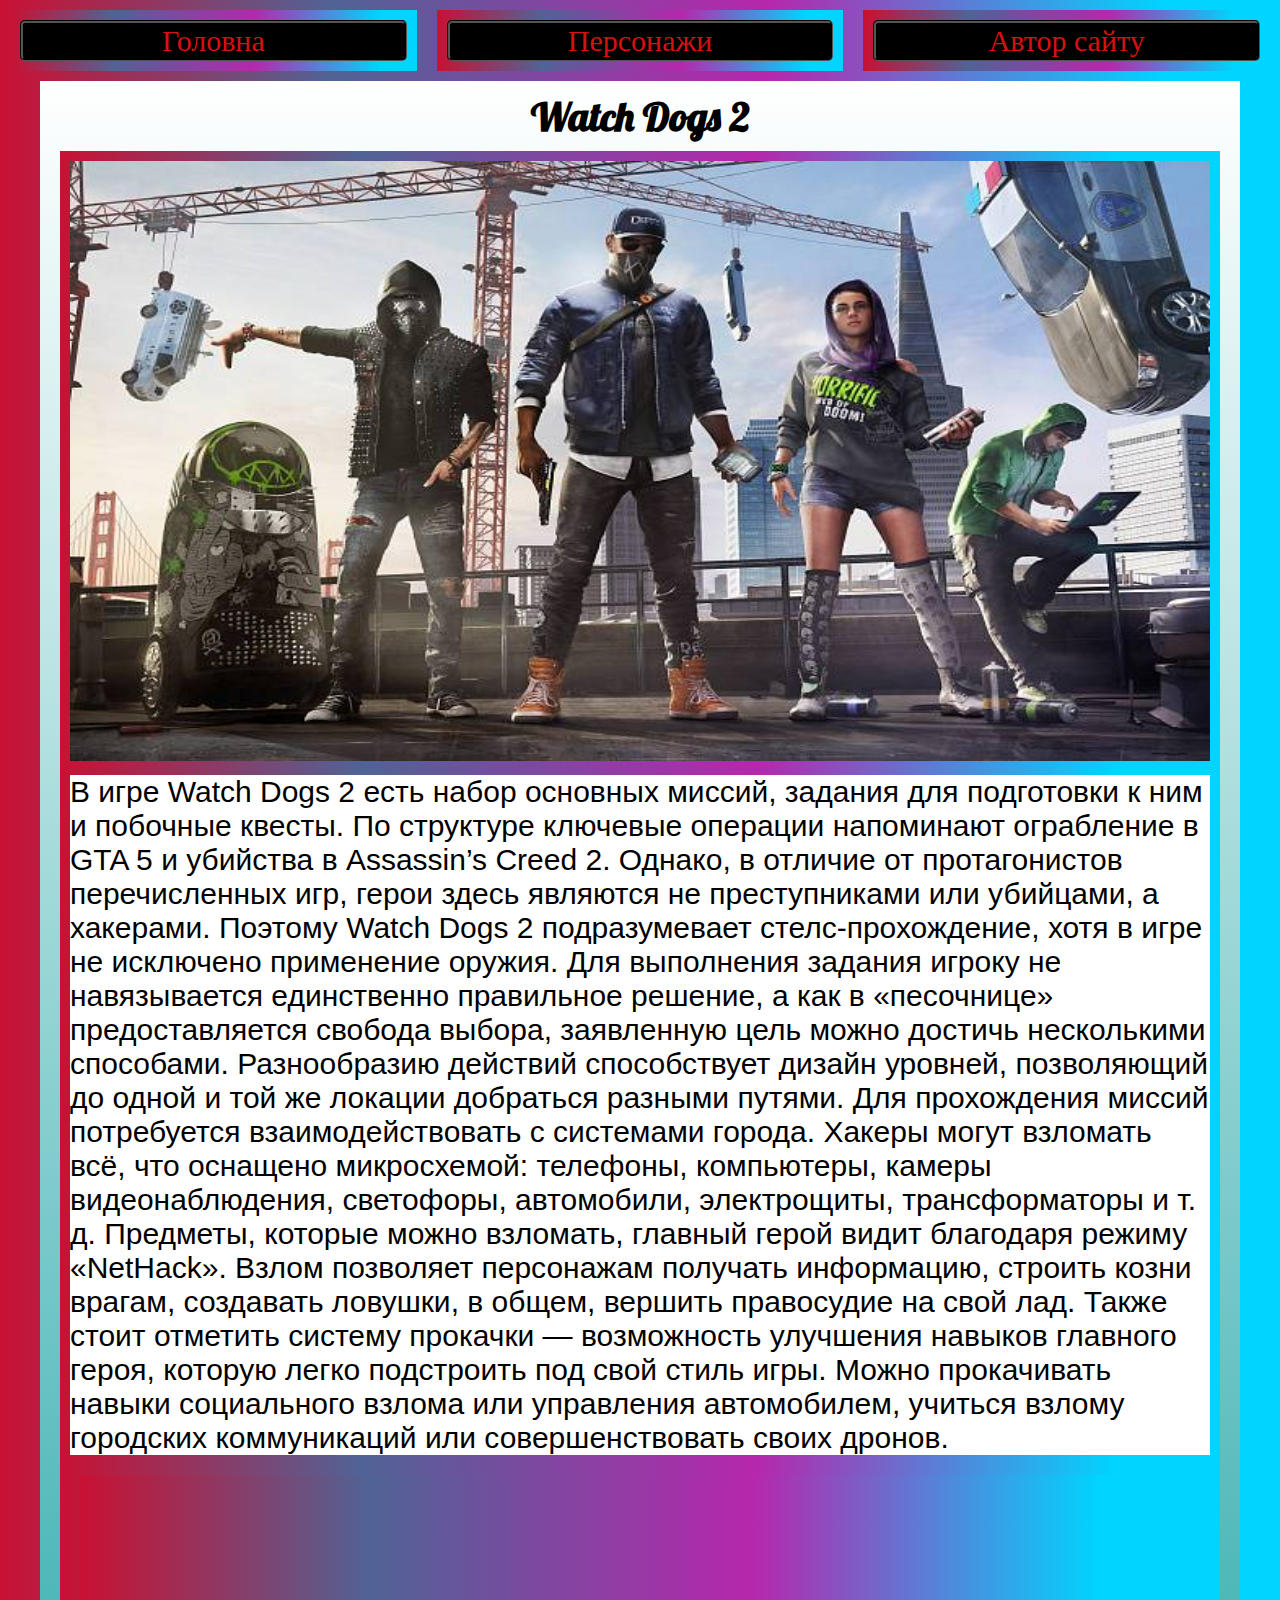
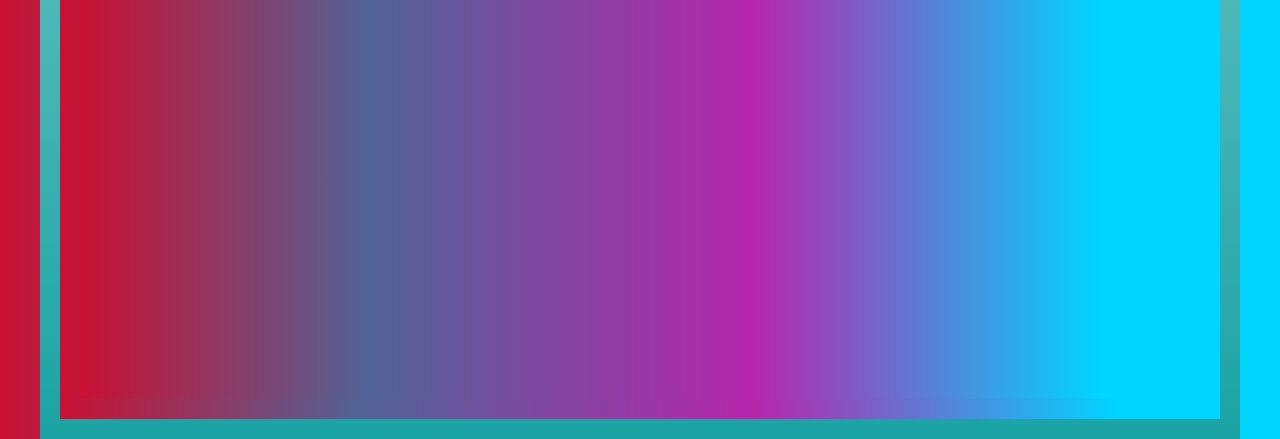
<file: index.html>
<!DOCTYPE html>
<html>
<head> 
	
	<meta charset="utf-8">
	<link rel="icon" type="image/x-icon"  href="image/logo.png">
	<link rel="stylesheet" type="text/css" href="style/style.css">
	<link rel="stylesheet" type="text/css" href="style/header.css">
	<title>Головна</title>
</head>
<body>
	<header>
		<div class="row">
			<div class="box col-1">
				<a href="#">Головна</a>
			</div>
			<div class="box col-1">
				
				<a class="link" href="perx.html">Перcонажи</a>


				
				
			</div>
			

			<div class="box col-1">
				<a href="author.html">Автор сайту</a>
			</div>
		</div>
	</header>
	<div class="content">
		<h2>Watch Dogs 2</h2>
		<div class="row">
			<div class="box col-2">
				<img class="o7" src="image/Dog2.jpg">
				<p>
					В игре Watch Dogs 2 есть набор основных миссий, задания для подготовки к ним и побочные квесты. По структуре ключевые операции напоминают ограбление в GTA 5 и убийства в Assassin’s Creed 2. Однако, в отличие от протагонистов перечисленных игр, герои здесь являются не преступниками или убийцами, а хакерами. Поэтому Watch Dogs 2 подразумевает стелс-прохождение, хотя в игре не исключено применение оружия.

					Для выполнения задания игроку не навязывается единственно правильное решение, а как в «песочнице» предоставляется свобода выбора, заявленную цель можно достичь несколькими способами. Разнообразию действий способствует дизайн уровней, позволяющий до одной и той же локации добраться разными путями.

					Для прохождения миссий потребуется взаимодействовать с системами города. Хакеры могут взломать всё, что оснащено микросхемой: телефоны, компьютеры, камеры видеонаблюдения, светофоры, автомобили, электрощиты, трансформаторы и т. д. Предметы, которые можно взломать, главный герой видит благодаря режиму «NetHack». Взлом позволяет персонажам получать информацию, строить козни врагам, создавать ловушки, в общем, вершить правосудие на свой лад.

					Также стоит отметить систему прокачки — возможность улучшения навыков главного героя, которую легко подстроить под свой стиль игры. Можно прокачивать навыки социального взлома или управления автомобилем, учиться взлому городских коммуникаций или совершенствовать своих дронов.
				</p>


				<div class="row">
					<div class="box col-1">
						
						<iframe width="1280" height="720" src="https://www.youtube.com/embed/eVVNXwuf_yU" frameborder="0" allow="accelerometer; autoplay; clipboard-write; encrypted-media; gyroscope; picture-in-picture" allowfullscreen></iframe>
					</div>

				</div>
			</div>




			<footer></footer>
		</body>
		</html>
</file>
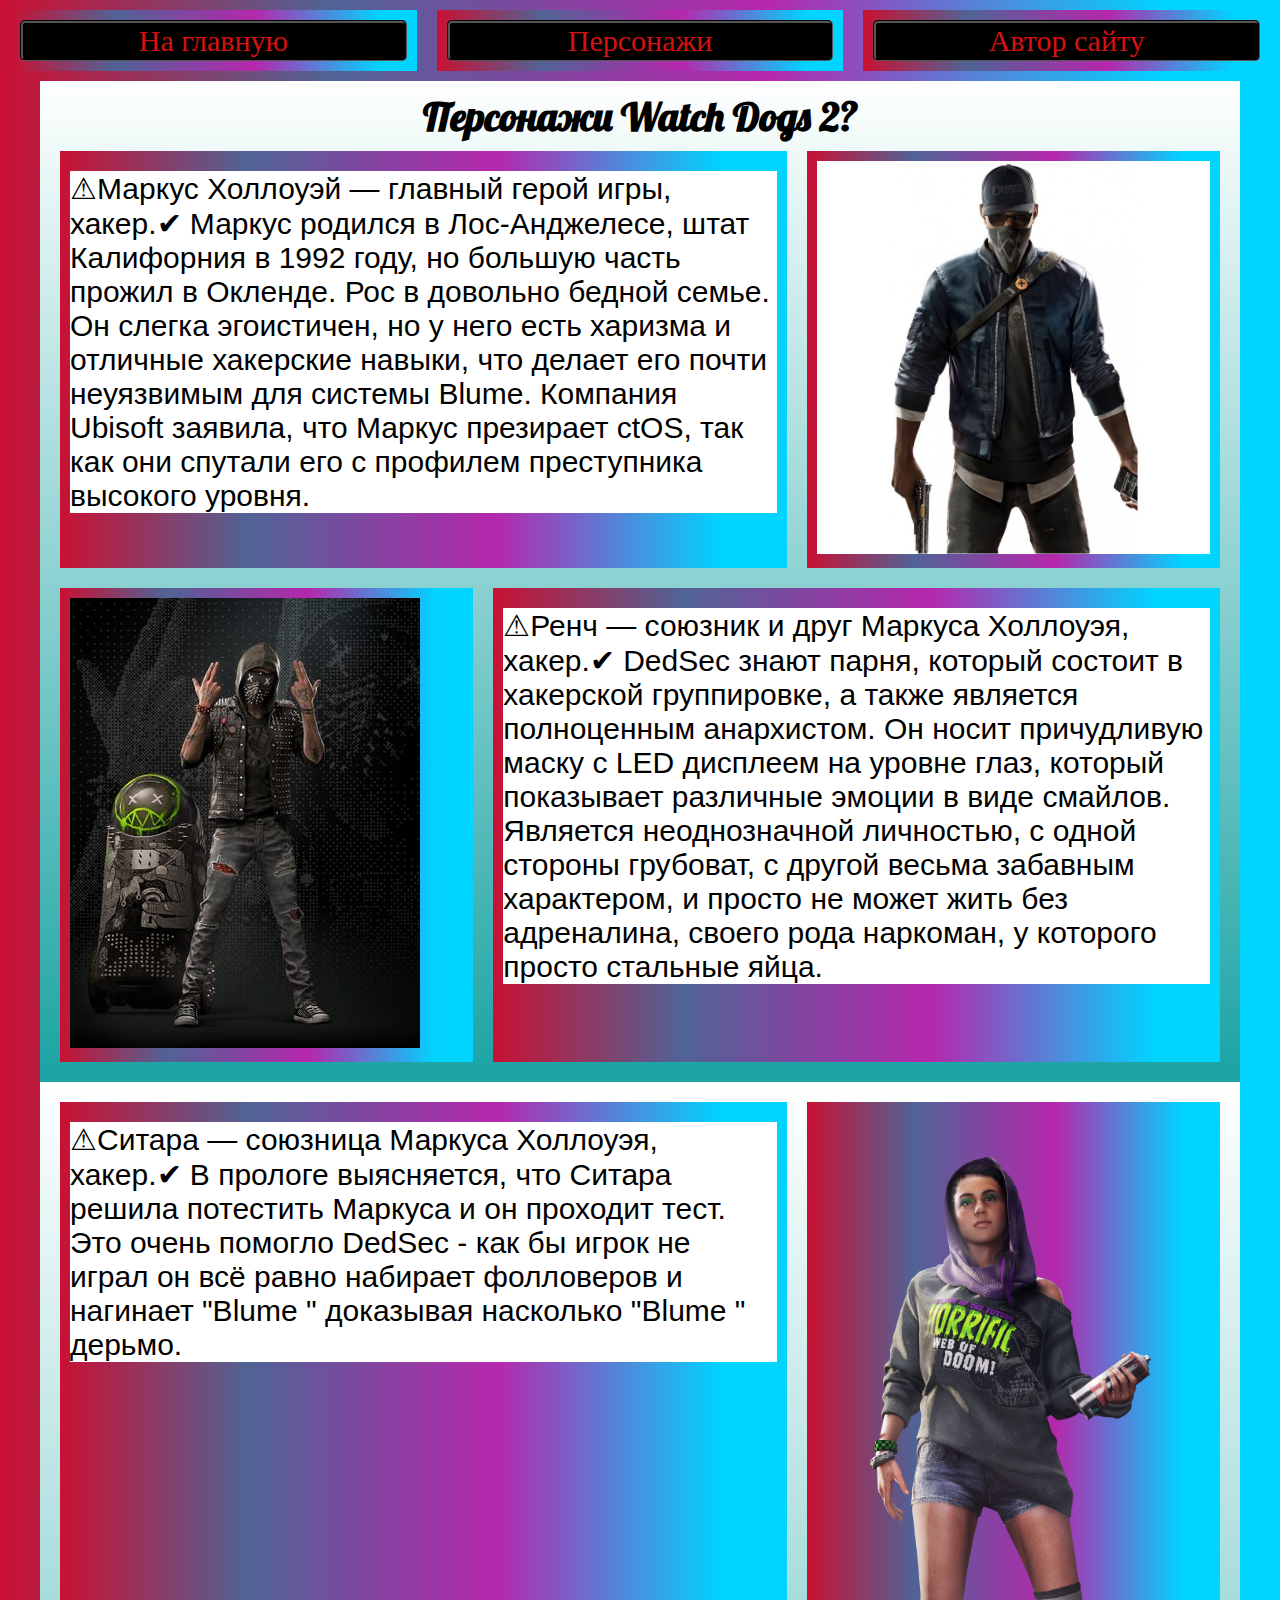
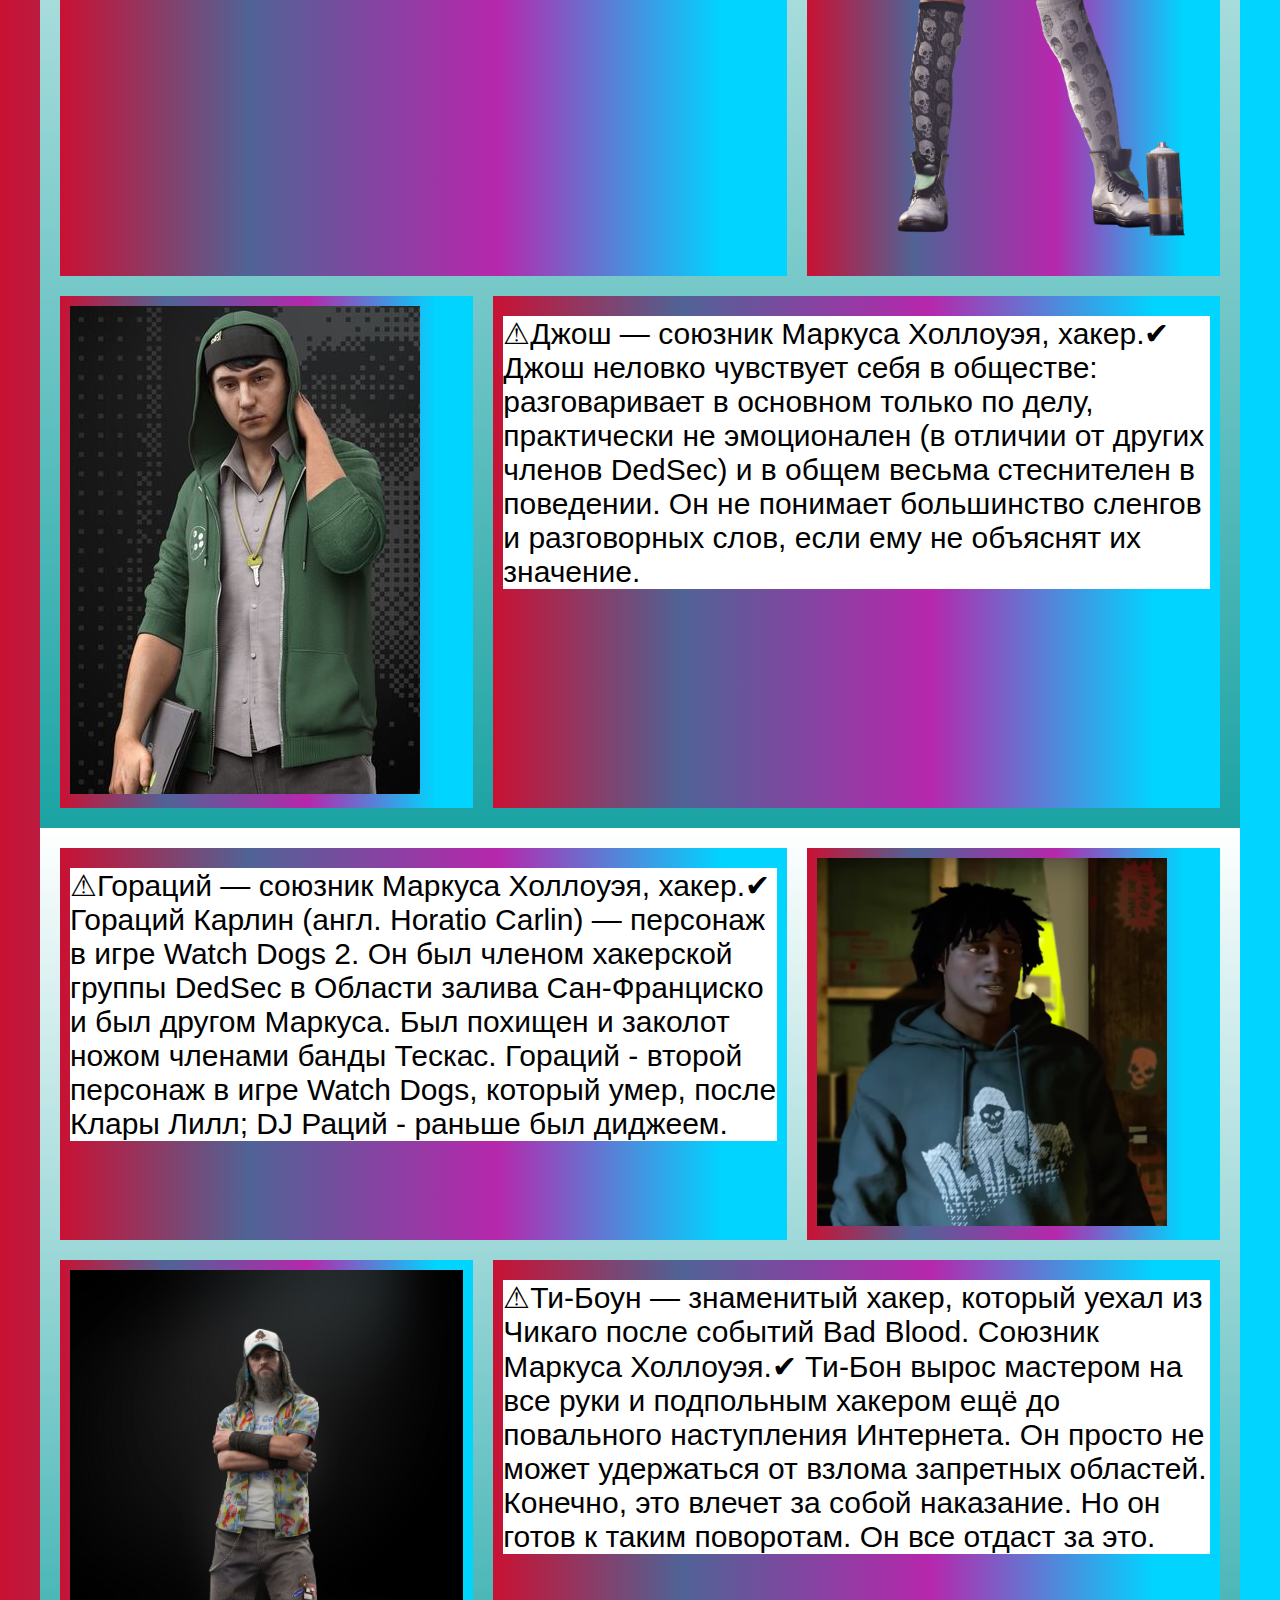
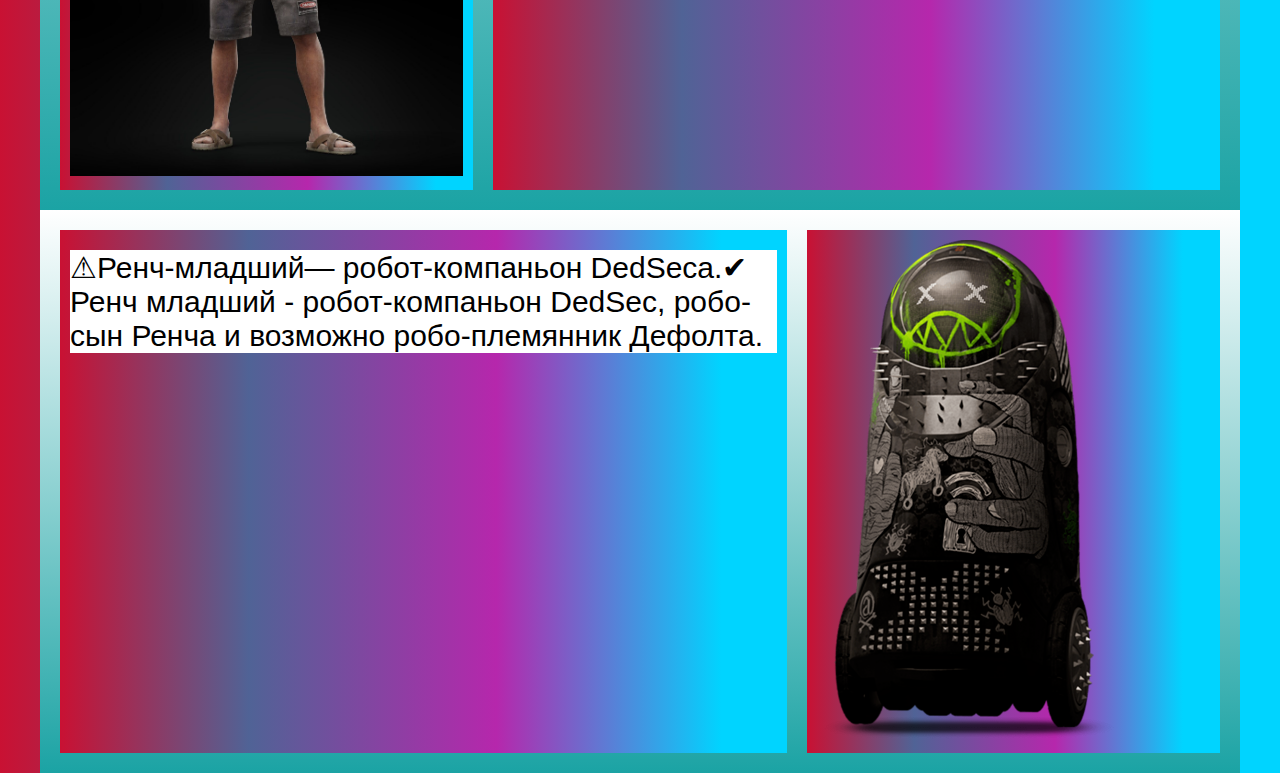
<file: perx.html>
<!DOCTYPE html>
<html>
<head> 
	
	<meta charset="utf-8">
	<link rel="icon" type="image/x-icon"  href="image/logo.png">
	<link rel="stylesheet" type="text/css" href="style/style.css">
	<link rel="stylesheet" type="text/css" href="style/header.css">
	<title>Головна</title>
</head>
<body>
	<header>
		<div class="row">
			<div class="box col-1">
				<a class="link" href="index.html">На главную</a>
			</div>
			<div class="box col-1">

				<a class="link" href="perx.html">Перcонажи</a>
				

				
			</div>
			

			<div class="box col-1">
				<a href="author.html">Автор сайту</a>
			</div>
		</div>
	</header>
	<div class="content">
		<h2>Персонажи Watch Dogs 2?</h2>
		<div class="row">
			<div class="box col-2">
			
			<p>
				⚠Маркус Холлоуэй — главный герой игры, хакер.✔
				Маркус родился в Лос-Анджелесе, штат Калифорния в 1992 году, но большую часть прожил в Окленде. Рос в довольно бедной семье. Он слегка эгоистичен, но у него есть харизма и отличные хакерские навыки, что делает его почти неуязвимым для системы Blume. Компания Ubisoft заявила, что Маркус презирает ctOS, так как они спутали его с профилем преступника высокого уровня.

			</p>
			</div>
			<div class="box col-1">
				<img src="image/1600.jpg">

				
			</div>

		</div>
		<div class="row">
			<div class="box col-1">
				<img src="image/1700.jpg">
			</div>
			<div class="box col-2">
				<p>
				⚠Ренч — союзник и друг Маркуса Холлоуэя, хакер.✔
				DedSec знают парня, который состоит в хакерской группировке, а также является полноценным анархистом. Он носит причудливую маску с LED дисплеем на уровне глаз, который показывает различные эмоции в виде смайлов. Является неоднозначной личностью, с одной стороны грубоват, с другой весьма забавным характером, и просто не может жить без адреналина, своего рода наркоман, у которого просто стальные яйца.
				</p>
			</div>
		</div>
	</div>
	<div class="content">
		<div class="row">
			<div class="box col-2">
			
			<p>
				⚠Ситара — союзница Маркуса Холлоуэя, хакер.✔
				В прологе выясняется, что Ситара решила потестить Маркуса и он проходит тест. Это очень помогло DedSec - как бы игрок не играл он всё равно набирает фолловеров и нагинает "Blume " доказывая насколько "Blume " дерьмо.

			</p>
			</div>
			<div class="box col-1">
				<img src="image/1800.png">

				
			</div>

		</div>

		<div class="row">
			<div class="box col-1">
				<img src="image/1900.jpg">
			</div>
			<div class="box col-2">
				<p>
				⚠Джош — союзник Маркуса Холлоуэя, хакер.✔
				Джош неловко чувствует себя в обществе: разговаривает в основном только по делу, практически не эмоционален (в отличии от других членов DedSec) и в общем весьма стеснителен в поведении. Он не понимает большинство сленгов и разговорных слов, если ему не объяснят их значение.


				</p>
			</div>
		</div>
	</div>
		<div class="content">
				<div class="row">
			<div class="box col-2">
			
			<p>
				⚠Гораций — союзник Маркуса Холлоуэя, хакер.✔
				Гораций Карлин (англ. Horatio Carlin) — персонаж в игре Watch Dogs 2. Он был членом хакерской группы DedSec в Области залива Сан-Франциско и был другом Маркуса. Был похищен и заколот ножом членами банды Тескас.
				Гораций - второй персонаж в игре Watch Dogs, который умер, после Клары Лилл;
DJ Раций - раньше был диджеем.
			</p>
			</div>
			<div class="box col-1">
				<img src="image/2000.png">

				
			</div>

		</div>

		<div class="row">
			<div class="box col-1">
				<img src="image/9000.jpg">
			</div>
			<div class="box col-2">
				<p>
			⚠Ти-Боун — знаменитый хакер, который уехал из Чикаго после событий Bad Blood. Союзник Маркуса Холлоуэя.✔
				Ти-Бон вырос мастером на все руки и подпольным хакером ещё до повального наступления Интернета. Он просто не может удержаться от взлома запретных областей. Конечно, это влечет за собой наказание. Но он готов к таким поворотам. Он все отдаст за это.



				</p>
			</div>
		</div>
	</div> 
	<div class="content">
				<div class="row">
			<div class="box col-2">
			
			<p>
				⚠Ренч-младший— робот-компаньон DedSecа.✔
				Ренч младший - робот-компаньон DedSec, робо-сын Ренча и возможно робо-племянник Дефолта.
			</p>
			</div>
			<div class="box col-1">
				<img src="image/2200.png">

				
			</div>

		</div>
		<footer></footer>
	</body>
	</html>
</file>
<file: style/style.css>
@import url('https://fonts.googleapis.com/css2?family=Balsamiq+Sans:ital,wght@1,700&family=Lobster&family=Yanone+Kaffeesatz:wght@300&display=swap');

header{position: sticky;
top:0;
left:0;	
z-index: 9999;	
}

* {
	margin: 0;
	padding: 0;
	box-sizing: border-box;
}
body {
		;background: rgb(201,17,51);
background: linear-gradient(90deg, rgba(201,17,51,1) 0%, rgba(80,99,150,1) 26%, rgba(182,39,172,1) 60%, rgba(0,212,255,1) 91%);
}
h2 {
	text-align: center;
	font-family: 'Lobster', cursive;
	font-size: 40px;
}
p {
	color: #000000;
background-color: #ffffff;
	font-family: fantasy;
	font-size: 30px;
	margin: 10px 0px;
	font-family: 'Arial Black', sans-serif;
}
img {
	max-height: 100%;
	max-width: 100%;
}
iframe {
	width: 1300px;
	height: 500px;
	max-width: 100%;
}
.content {
	background: rgb(27,163,164);
background: linear-gradient(0deg, rgba(27,163,164,1) 0%, rgba(255,255,255,1) 100%);
	width: 1200px;
	margin: 0 auto;
	padding: 10px;
}
.row {
	display: flex;
}
.box {
	width: 100px;
	flex-grow: 1;
	padding: 10px;
	margin: 10px;
		;background: rgb(201,17,51);
background: linear-gradient(90deg, rgba(201,17,51,1) 0%, rgba(80,99,150,1) 26%, rgba(182,39,172,1) 60%, rgba(0,212,255,1) 91%);
}
.col-1 {
	flex-grow: 1;
}
.col-2 {
	flex-grow: 2;
}
.col-3 {
	flex-grow: 3;
}
header .box .menu {
	position: relative;
}

.drop-menu {
	display: none;
	position: absolute;
	top: 41px;
	left: 0;
	padding: 10px;
}
.drop-menu a {
	margin: 10px;
}
header .box .menu:hover .drop-menu {
	display: inline-block;
}
.o7 {
	max-height: 100%;
	max-width: 100%;
	width: 1300px;
	height: 600px;
}
</file>
<file: style/header.css>
@import url('https://fonts.googleapis.com/css2?family=Balsamiq+Sans:ital,wght@1,700&family=Lobster&family=Yanone+Kaffeesatz:wght@300&display=swap');

header{position: sticky;
top:0;
left:0;	
z-index: 9999;	
}

header, header .content {
;background: rgb(201,17,51);
background: linear-gradient(90deg, rgba(201,17,51,1) 0%, rgba(80,99,150,1) 26%, rgba(182,39,172,1) 60%, rgba(0,212,255,1) 91%);
}
header .box {
	background-color: transparent;
}

header .box a {
	font-size: 30px;
	color:#d61111;
	background-color: #000000;
	text-decoration: none;
	display: inline-block;
	height: 100%;
	width: 100%;
	text-align: center;
	line-height: 35px;
	border: 3px groove black;
	border-radius: 5px;
	cursor:no-drop;
	font-family: 'fantasy', cursive;
}
header .box a hover {
	color: #ff4f4f;
	background-color: #4f64ff;
}
header .box .menu{
	position: relative;
}
.drop-menu{
	display: none;
	position: absolute;
	top: 43px;
	left: 0;
}
header .box .menu:hover .drop-menu{
	display: inline-block;
}
</file>
